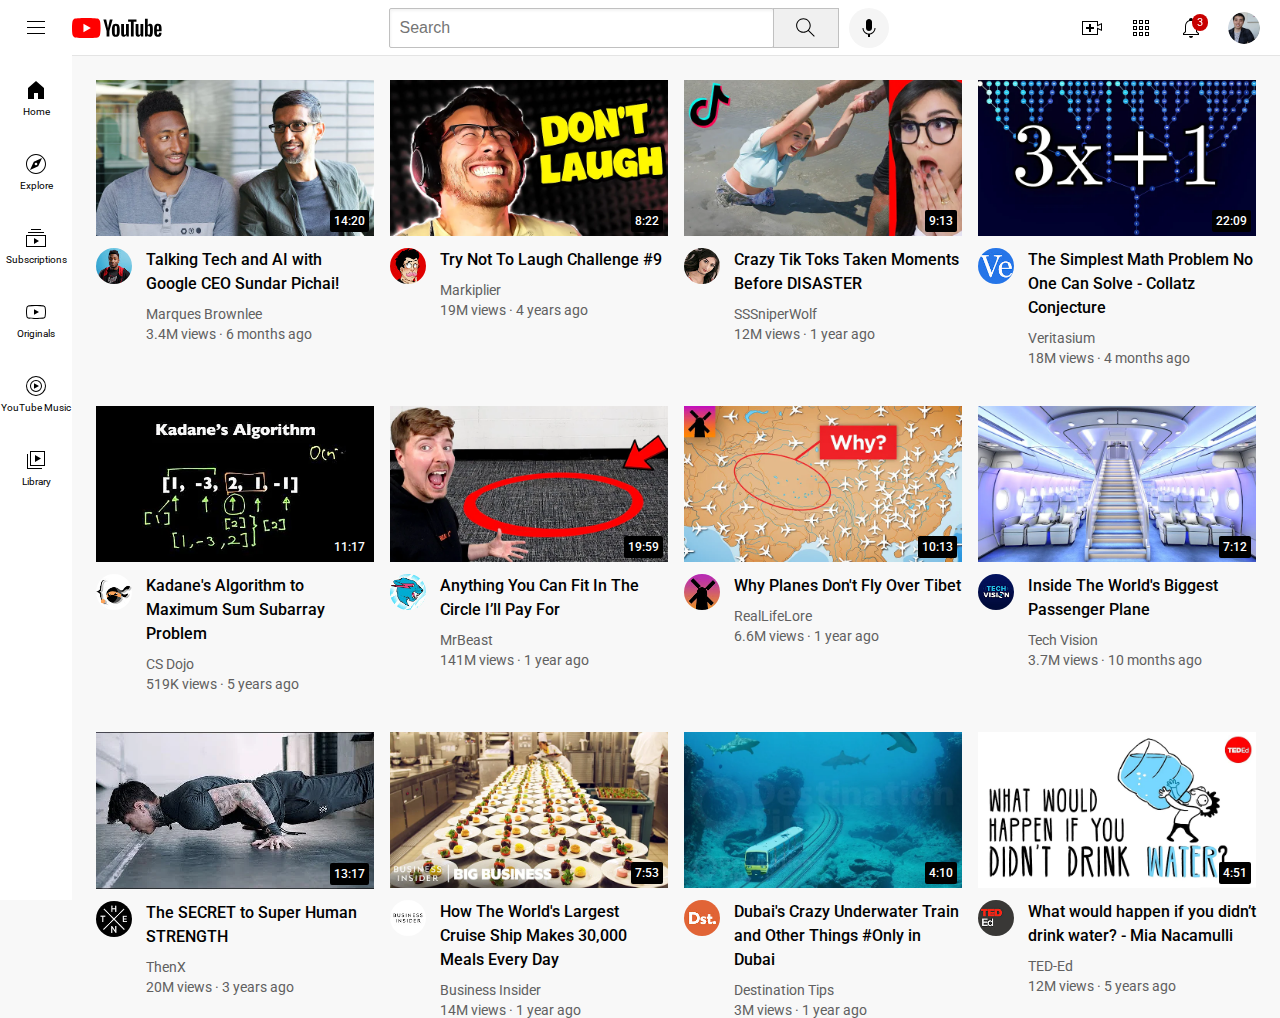
<file: index.html>
<!DOCTYPE html>
<html>
  <head>
    <title>YouTube.com Clone</title>

    <link rel="preconnect" href="https://fonts.googleapis.com">
    <link rel="preconnect" href="https://fonts.gstatic.com" crossorigin>
    <link href="https://fonts.googleapis.com/css2?family=Roboto:wght@400;500;700&display=swap" rel="stylesheet">

    <link rel="stylesheet" href="styles/general.css">
    <link rel="stylesheet" href="styles/header.css">
    <link rel="stylesheet" href="styles/video.css">
    <link rel="stylesheet" href="styles/sidebar.css">
  </head>
  <body>
    <header class="header">
      <div class="left-section">
        <img class="hamburger-menu" src="icons/hamburger-menu.svg">
        <img class="youtube-logo" src="icons/youtube-logo.svg">
      </div>
      <div class="middle-section">
        <input class="search-bar" type="text" placeholder="Search">
        <button class="search-button">
          <img class="search-icon" src="icons/search.svg">
          <div class="tooltip">Search</div>
        </button>
        <!-- Put position absolute inside position relative -->
        <button class="voice-search-button">
          <img class="voice-search-icon" src="icons/voice-search-icon.svg">
          <div class="tooltip">Search with your voice</div>
        </button>
      </div>
      <div class="right-section">
        <div class="upload-icon-container">
          <img class="upload-icon" src="icons/upload.svg">
          <div class="tooltip">Create</div>
        </div>
        <div class="youtube-apps-icon-container">
          <img class="youtube-apps-icon" src="icons/youtube-apps.svg">
          <div class="tooltip">YouTube Apps</div>
        </div>
        <div class="notifications-icon-container">
          <img class="notifications-icon" src="icons/notifications.svg">
          <div class="notifications-count">3</div>
          <div class="tooltip">Notifications</div>
        </div>
        <img class="current-user-picture" src="channel-pictures/my-channel.jpeg">
      </div>
    </header>

    <nav class="sidebar">
      <div class="sidebar-link">
        <img src="icons/home.svg">
        <div>Home</div>
      </div>
      <div class="sidebar-link">
        <img src="icons/explore.svg">
        <div>Explore</div>
      </div>
      <div class="sidebar-link">
        <img src="icons/subscriptions.svg">
        <div>Subscriptions</div>
      </div>
      <div class="sidebar-link">
        <img src="icons/originals.svg">
        <div>Originals</div>
      </div>
      <div class="sidebar-link">
        <img src="icons/youtube-music.svg">
        <div>YouTube Music</div>
      </div>
      <div class="sidebar-link">
        <img src="icons/library.svg">
        <div>Library</div>
      </div>
    </nav>

    <main>
      <section class="video-grid">
        <div class="video-preview">
          <div class="thumbnail-row">
            <img class="thumbnail" src="thumbnails/thumbnail-1.webp">
            <div class="video-time">14:20</div>
          </div>
          <div class="video-info-grid">
            <div class="channel-picture">
              <img class="profile-picture" src="channel-pictures/channel-1.jpeg">
            </div>
            <div class="video-info">
              <p class="video-title">
                Talking Tech and AI with Google CEO Sundar Pichai!
              </p>
              <p class="video-author">
                Marques Brownlee
              </p>
              <p class="video-stats">
                3.4M views &#183; 6 months ago
              </p>
            </div>
          </div>
        </div>

        <div class="video-preview">
          <div class="thumbnail-row">
            <img class="thumbnail" src="thumbnails/thumbnail-2.webp">
            <div class="video-time">8:22</div>
          </div>
          <div class="video-info-grid">
            <div class="channel-picture">
              <img class="profile-picture" src="channel-pictures/channel-2.jpeg">
            </div>
            <div class="video-info">
              <p class="video-title">
                Try Not To Laugh Challenge #9
              </p>
              <p class="video-author">
                Markiplier
              </p>
              <p class="video-stats">
                19M views &#183; 4 years ago
              </p>
            </div>
          </div>
        </div>

        <div class="video-preview">
          <div class="thumbnail-row">
            <img class="thumbnail" src="thumbnails/thumbnail-3.webp">
            <div class="video-time">9:13</div>
          </div>
          <div class="video-info-grid">
            <div class="channel-picture">
              <img class="profile-picture" src="channel-pictures/channel-3.jpeg">
            </div>
            <div class="video-info">
              <p class="video-title">
                Crazy Tik Toks Taken Moments Before DISASTER
              </p>
              <p class="video-author">
                SSSniperWolf
              </p>
              <p class="video-stats">
                12M views &#183; 1 year ago
              </p>
            </div>
          </div>
        </div>

        <div class="video-preview">
          <div class="thumbnail-row">
            <img class="thumbnail" src="thumbnails/thumbnail-4.webp">
            <div class="video-time">22:09</div>
          </div>
          <div class="video-info-grid">
            <div class="channel-picture">
              <img class="profile-picture" src="channel-pictures/channel-4.jpeg">
            </div>
            <div class="video-info">
              <p class="video-title">
                The Simplest Math Problem No One Can Solve - Collatz Conjecture
              </p>
              <p class="video-author">
                Veritasium
              </p>
              <p class="video-stats">
                18M views &#183; 4 months ago
              </p>
            </div>
          </div>
        </div>

        <div class="video-preview">
          <div class="thumbnail-row">
            <img class="thumbnail" src="thumbnails/thumbnail-5.webp">
            <div class="video-time">11:17</div>
          </div>
          <div class="video-info-grid">
            <div class="channel-picture">
              <img class="profile-picture" src="channel-pictures/channel-5.jpeg">
            </div>
            <div class="video-info">
              <p class="video-title">
                Kadane's Algorithm to Maximum Sum Subarray Problem
              </p>
              <p class="video-author">
                CS Dojo
              </p>
              <p class="video-stats">
                519K views &#183; 5 years ago
              </p>
            </div>
          </div>
        </div>

        <div class="video-preview">
          <div class="thumbnail-row">
            <img class="thumbnail" src="thumbnails/thumbnail-6.webp">
            <div class="video-time">19:59</div>
          </div>
          <div class="video-info-grid">
            <div class="channel-picture">
              <img class="profile-picture" src="channel-pictures/channel-6.jpeg">
            </div>
            <div class="video-info">
              <p class="video-title">
                Anything You Can Fit In The Circle I’ll Pay For
              </p>
              <p class="video-author">
                MrBeast
              </p>
              <p class="video-stats">
                141M views &#183; 1 year ago
              </p>
            </div>
          </div>
        </div>

        <div class="video-preview">
          <div class="thumbnail-row">
            <img class="thumbnail" src="thumbnails/thumbnail-7.webp">
            <div class="video-time">10:13</div>
          </div>
          <div class="video-info-grid">
            <div class="channel-picture">
              <img class="profile-picture" src="channel-pictures/channel-7.jpeg">
            </div>
            <div class="video-info">
              <p class="video-title">
                Why Planes Don't Fly Over Tibet
              </p>
              <p class="video-author">
                RealLifeLore
              </p>
              <p class="video-stats">
                6.6M views &#183; 1 year ago
              </p>
            </div>
          </div>
        </div>

        <div class="video-preview">
          <div class="thumbnail-row">
            <img class="thumbnail" src="thumbnails/thumbnail-8.webp">
            <div class="video-time">7:12</div>
          </div>
          <div class="video-info-grid">
            <div class="channel-picture">
              <img class="profile-picture" src="channel-pictures/channel-8.jpeg">
            </div>
            <div class="video-info">
              <p class="video-title">
                Inside The World's Biggest Passenger Plane
              </p>
              <p class="video-author">
                Tech Vision
              </p>
              <p class="video-stats">
                3.7M views &#183; 10 months ago
              </p>
            </div>
          </div>
        </div>

        <div class="video-preview">
          <div class="thumbnail-row">
            <img class="thumbnail" src="thumbnails/thumbnail-9.webp">
            <div class="video-time">13:17</div>
          </div>
          <div class="video-info-grid">
            <div class="channel-picture">
              <img class="profile-picture" src="channel-pictures/channel-9.jpeg">
            </div>
            <div class="video-info">
              <p class="video-title">
                The SECRET to Super Human STRENGTH
              </p>
              <p class="video-author">
                ThenX
              </p>
              <p class="video-stats">
                20M views &#183; 3 years ago
              </p>
            </div>
          </div>
        </div>

        <div class="video-preview">
          <div class="thumbnail-row">
            <img class="thumbnail" src="thumbnails/thumbnail-10.webp">
            <div class="video-time">7:53</div>
          </div>
          <div class="video-info-grid">
            <div class="channel-picture">
              <img class="profile-picture" src="channel-pictures/channel-10.jpeg">
            </div>
            <div class="video-info">
              <p class="video-title">
                How The World's Largest Cruise Ship Makes 30,000 Meals Every Day
              </p>
              <p class="video-author">
                Business Insider
              </p>
              <p class="video-stats">
                14M views &#183; 1 year ago
              </p>
            </div>
          </div>
        </div>

        <div class="video-preview">
          <div class="thumbnail-row">
            <img class="thumbnail" src="thumbnails/thumbnail-11.webp">
            <div class="video-time">4:10</div>
          </div>
          <div class="video-info-grid">
            <div class="channel-picture">
              <img class="profile-picture" src="channel-pictures/channel-11.jpeg">
            </div>
            <div class="video-info">
              <p class="video-title">
                Dubai's Crazy Underwater Train and Other Things #Only in Dubai
              </p>
              <p class="video-author">
                Destination Tips
              </p>
              <p class="video-stats">
                3M views &#183; 1 year ago
              </p>
            </div>
          </div>
        </div>

        <div class="video-preview">
          <div class="thumbnail-row">
            <img class="thumbnail" src="thumbnails/thumbnail-12.webp">
            <div class="video-time">4:51</div>
          </div>
          <div class="video-info-grid">
            <div class="channel-picture">
              <img class="profile-picture" src="channel-pictures/channel-12.jpeg">
            </div>
            <div class="video-info">
              <p class="video-title">
                What would happen if you didn’t drink water? - Mia Nacamulli
              </p>
              <p class="video-author">
                TED-Ed
              </p>
              <p class="video-stats">
                12M views &#183; 5 years ago
              </p>
            </div>
          </div>
        </div>
      </section>
    </main>
  </body>
</html>
</file>
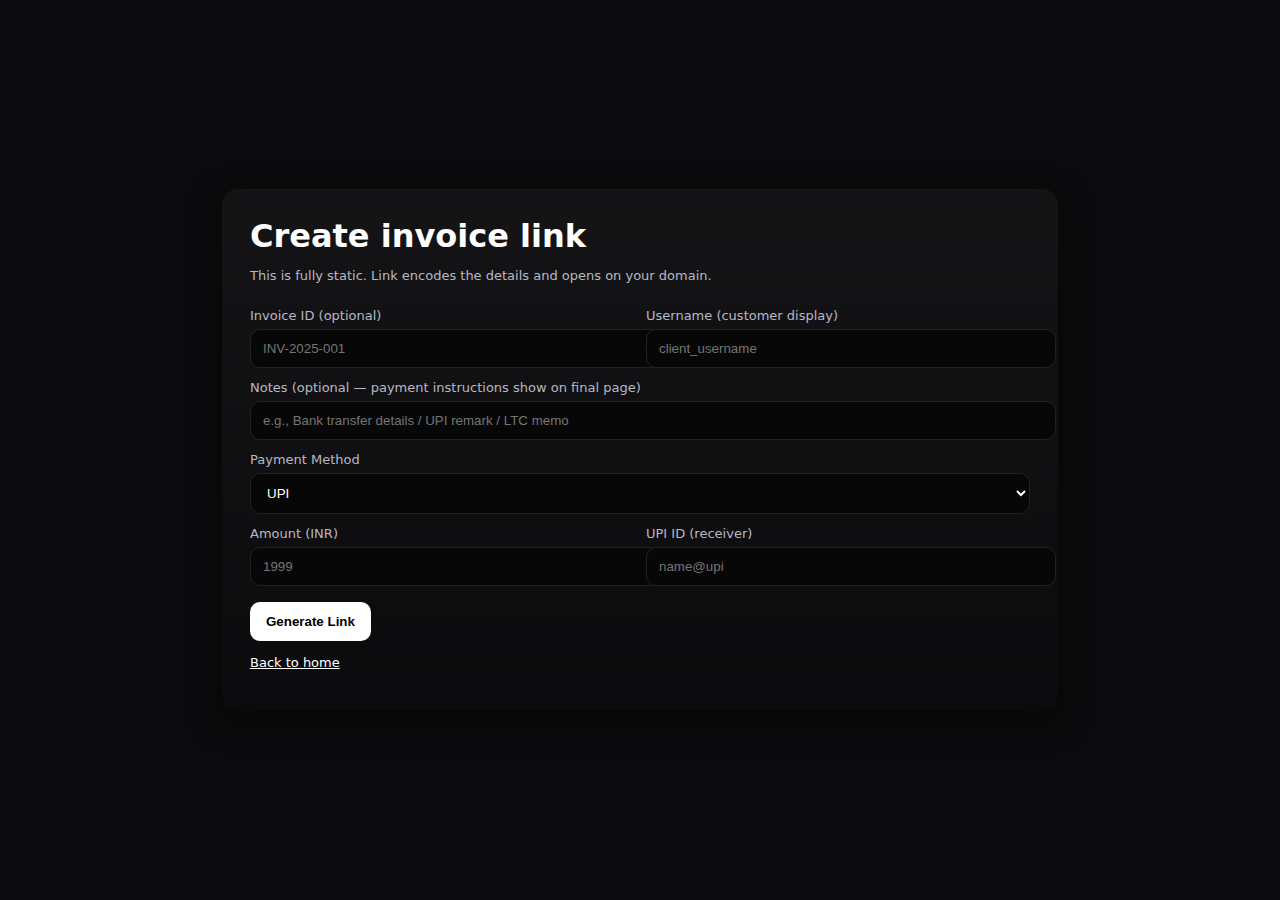
<file: create.html>
<!doctype html>
<html lang="en">
<head>
<meta charset="utf-8"/><meta name="viewport" content="width=device-width,initial-scale=1"/>
<title>Create Invoice</title>
<style>
  :root{--bg:#0b0b0d;--muted:#b8b8c4}
  body{margin:0;min-height:100vh;display:grid;place-items:center;background:var(--bg);color:#fff;font-family:system-ui,Segoe UI,Arial}
  .wrap{width:min(780px,94vw);padding:28px;border-radius:16px;background:linear-gradient(180deg,rgba(255,255,255,.04),transparent);box-shadow:0 10px 30px rgba(0,0,0,.5)}
  h1{margin:0 0 10px}
  label{display:block;margin-top:12px;color:var(--muted);font-size:13px}
  input,select,textarea{width:100%;margin-top:6px;padding:11px 12px;border-radius:10px;border:1px solid #222;background:#070708;color:#fff}
  .row{display:flex;gap:12px}
  .row>*{flex:1}
  button{margin-top:16px;padding:12px 16px;border:0;border-radius:10px;background:#fff;color:#000;font-weight:700;cursor:pointer}
  .muted{color:var(--muted);font-size:13px}
  .out{margin-top:14px;word-break:break-all}
  .hidden{display:none}
</style>
</head>
<body>
  <div class="wrap">
    <h1>Create invoice link</h1>
    <p class="muted">This is fully static. Link encodes the details and opens on your domain.</p>

    <div class="row">
      <div>
        <label>Invoice ID (optional)</label>
        <input id="id" placeholder="INV-2025-001"/>
      </div>
      <div>
        <label>Username (customer display)</label>
        <input id="user" placeholder="client_username" />
      </div>
    </div>

    <label>Notes (optional — payment instructions show on final page)</label>
    <input id="notes" placeholder="e.g., Bank transfer details / UPI remark / LTC memo"/>

    <label>Payment Method</label>
    <select id="method">
      <option value="upi">UPI</option>
      <option value="ltc">LTC (Litecoin)</option>
    </select>

    <div id="upiBox">
      <div class="row">
        <div>
          <label>Amount (INR)</label>
          <input id="amt_inr" type="number" min="1" step="1" placeholder="1999"/>
        </div>
        <div>
          <label>UPI ID (receiver)</label>
          <input id="upi" placeholder="name@upi"/>
        </div>
      </div>
    </div>

    <div id="ltcBox" class="hidden">
      <div class="row">
        <div>
          <label>Amount (USD) — display only</label>
          <input id="amt_usd" type="number" min="0.01" step="0.01" placeholder="49.99"/>
        </div>
        <div>
          <label>Amount (LTC) — for QR</label>
          <input id="amt_ltc" type="number" min="0.00000001" step="0.00000001" placeholder="0.12345678"/>
        </div>
      </div>
      <label>LTC Address (receiver)</label>
      <input id="ltc" placeholder="ltc1q... or L..."/>
    </div>

    <button id="gen">Generate Link</button>
    <div id="out" class="out"></div>
    <p class="muted"><a href="index.html" style="color:#fff;text-decoration:underline">Back to home</a></p>
  </div>

<script>
/* === LZ-String (compressToEncodedURIComponent / decompressFromEncodedURIComponent) ===
   Source: https://github.com/pieroxy/lz-string (MIT)
   Minified for brevity. */
!function(r){function t(r,t){if(!o[r]){o[r]={};for(var n=0;n<r.length;n++)o[r][r.charAt(n)]=n}return o[r][t]}function n(r,t){return e(r,t)}function e(r,t){if(null==r)return"";var n,e,i,o,u,a,s,c,f,l={},h={},p="";for(i=0;i<r.length;i+=1)if(p=r.charAt(i),Object.prototype.hasOwnProperty.call(l,p)||(l[p]=c++,h[p]=c-1),n=o+p,Object.prototype.hasOwnProperty.call(l,n))o=n;else{if(e+=a(String.fromCharCode(h[o])),l[c]=n,h[c]=c,c+=1,o=String(p),--t==0){t=2;for(var v=0;v<c;v+=1)l[String.fromCharCode(v)]=v,h[v]=v} }return""}function i(r,t){if(null==r)return"";var n,e,i,o,u,a,s,c,f="",l=0,h=2,p=3,v=2,d="",g=[],m=0,w=0;for(n=0;n<r.length;n+=1)w|=r[n]<<l,l+=8,8==l&&(g.push(w),w=0,l=0);for(n=0;n<g.length;n+=1){switch(e=g[n],o=e>>0&255,u=e>>8&255,a=e>>16&255,s=(e>>24&255)<<24|a<<16|u<<8|o,m=0;m<3;m+=1){switch(h){case 0:case 1:case 2:} } }return f}var o={},u=String.fromCharCode(0),a="ABCDEFGHIJKLMNOPQRSTUVWXYZabcdefghijklmnopqrstuvwxyz0123456789+-$",s={};s.compressToEncodedURIComponent=function(r){if(null==r)return"";var n,e,o,u,a,s,c,f=[],l=2,h=3,p=2,v=[],d=0,g=0,m=0;for(o=0;o<r.length;o+=1)if(n=r.charAt(o),Object.prototype.hasOwnProperty.call(s,n)||(s[n]=m++,c++),e=u+n,Object.prototype.hasOwnProperty.call(s,e))u=e;else{if(void 0!==s[u]){var w=s[u];for(n=0;n<p;n++)d<<=1,g==l-1?(g=0,f.push(d),d=0):g++,d|=w>>n&1}else for(w=u.charCodeAt(0),n=0;n<8;n++)d<<=1,g==l-1?(g=0,f.push(d),d=0):g++,d|=w>>n&1;s[e]=m++,u=String(n),0==--h&&(h=Math.pow(2,p),p++); }if(""!==u){if(void 0!==s[u])for(w=s[u],n=0;n<p;n++)d<<=1,g==l-1?(g=0,f.push(d),d=0):g++,d|=w>>n&1;else for(w=u.charCodeAt(0),n=0;n<8;n++)d<<=1,g==l-1?(g=0,f.push(d),d=0):g++,d|=w>>n&1}for(n=0;n<p;n++)d<<=1,g==l-1?(g=0,f.push(d),d=0):g++;for(n=0;n<g;n++)f.push(d<<n);var y="";for(n=0;n<f.length;n++)y+=a.charAt(f[n]);return y};s.decompressFromEncodedURIComponent=function(r){if(null==r)return"";for(var n="",e=0,i=0;i<r.length;i++){var o=a.indexOf(r.charAt(i));if(o<0)continue;e=e<<6|o,56==(i&7)&&(n+=String.fromCharCode(e&255),n+=String.fromCharCode(e>>8&255),n+=String.fromCharCode(e>>16&255),n+=String.fromCharCode(e>>24&255),e=0)}try{return decodeURIComponent(escape(n))}catch(u){return n}};window._LZ=s;}();

const $ = (id)=>document.getElementById(id);
const methodSel = $('method'), upiBox = $('upiBox'), ltcBox = $('ltcBox');

methodSel.addEventListener('change', ()=>{
  const m = methodSel.value;
  upiBox.classList.toggle('hidden', m!=='upi');
  ltcBox.classList.toggle('hidden', m!=='ltc');
});

function makePayload(){
  const m = methodSel.value;
  const base = {
    i: $('id').value.trim() || null,         // invoice id
    u: $('user').value.trim() || null,       // username
    n: $('notes').value.trim() || null,      // notes/instructions
    m,                                        // method: upi | ltc
    v: 1,                                     // schema version
    t: Date.now()
  };
  if (m==='upi') {
    base.ai = Number($('amt_inr').value || 0);  // amount INR
    base.p  = $('upi').value.trim();            // upi id
    if (!base.ai || !base.p) throw new Error('Enter INR amount and UPI ID.');
  } else {
    base.au = Number($('amt_usd').value || 0);  // amount USD (display)
    base.al = Number($('amt_ltc').value || 0);  // amount LTC (QR)
    base.l  = $('ltc').value.trim();            // LTC address
    if (!base.au || !base.al || !base.l) throw new Error('Enter USD amount, LTC amount, and LTC address.');
  }
  return base;
}

$('gen').addEventListener('click', ()=>{
  try{
    const payload = makePayload();
    const json = JSON.stringify(payload);
    const token = window._LZ.compressToEncodedURIComponent(json);
    const url = location.origin + location.pathname.replace(/create\.html$/,'') + 'pay.html#t=' + token;
    $('out').innerHTML = `
      <div><strong>Link:</strong> <a href="${url}" target="_blank" style="color:#fff;text-decoration:underline">${url}</a></div>
      <div style="margin-top:8px"><button id="copy">Copy link</button></div>`;
    $('copy').onclick = ()=>navigator.clipboard.writeText(url).then(()=>alert('Copied!')).catch(()=>alert('Copy failed'));
  }catch(e){
    alert(e.message || 'Please fill all required fields.');
  }
});
</script>
</body>
</html>
</file>
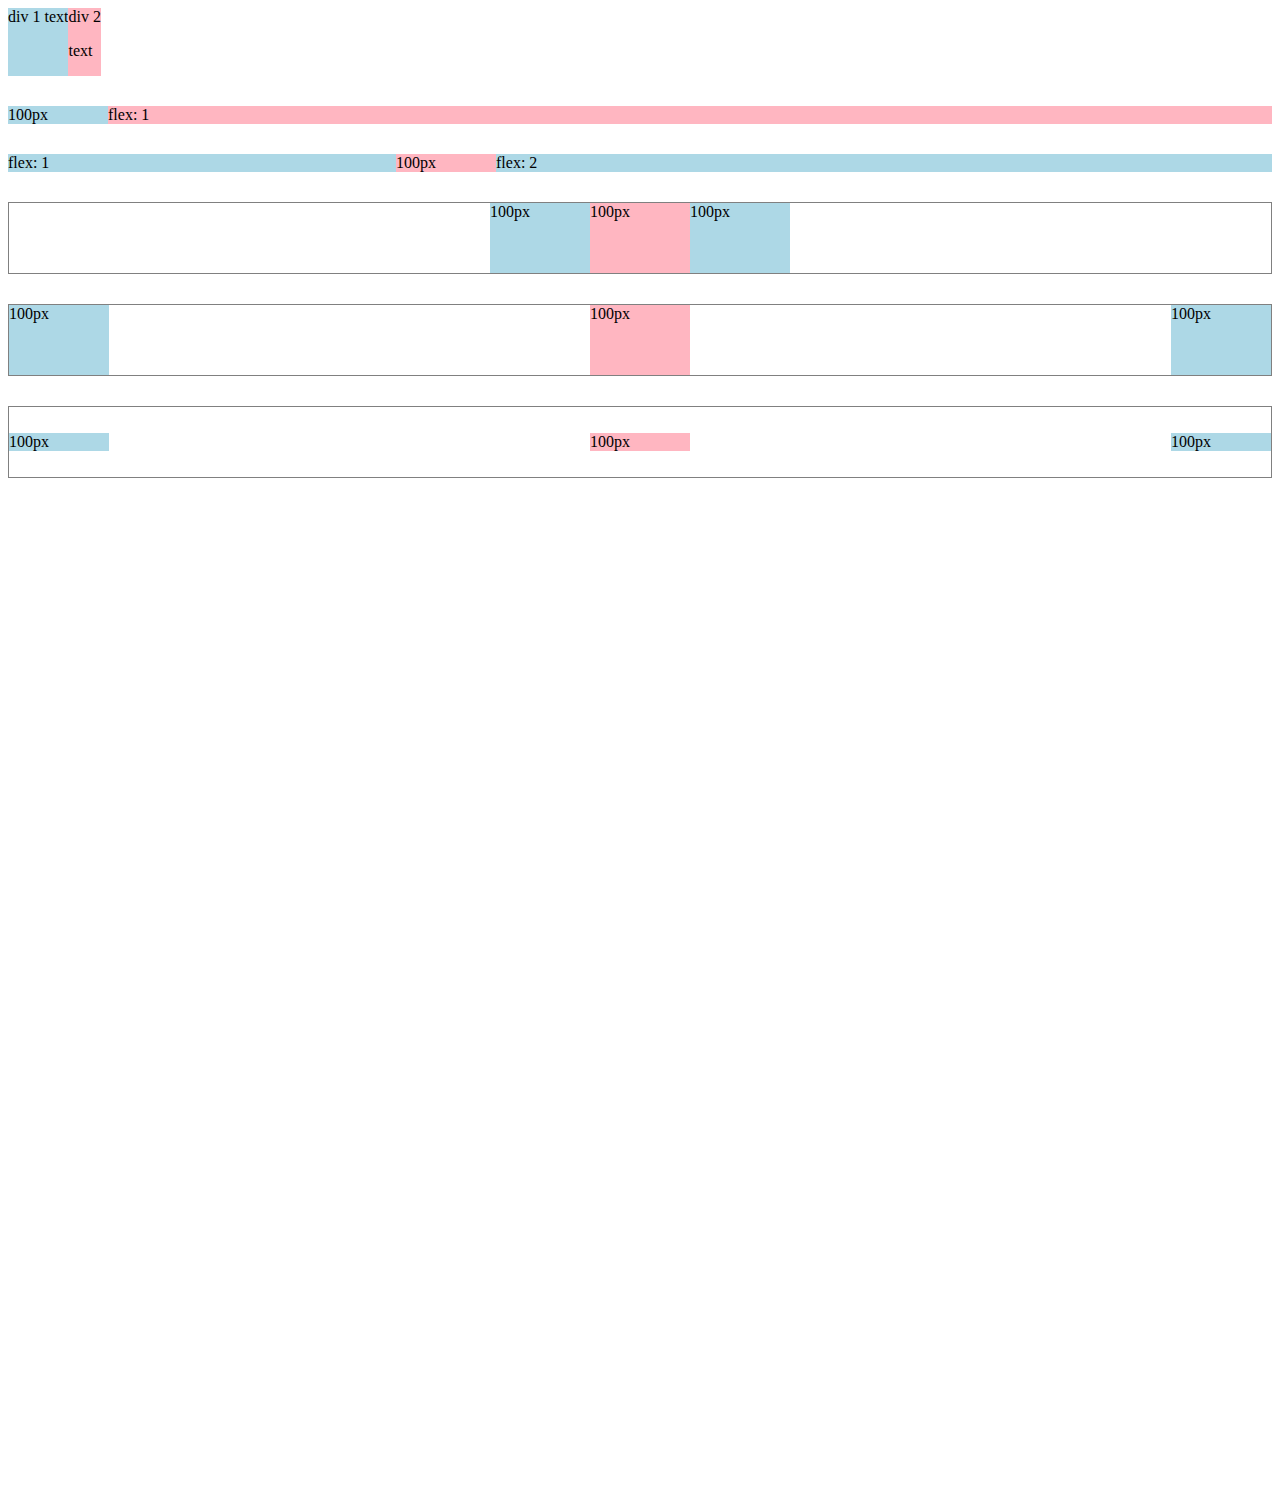
<file: flexbox.html>
<!DOCTYPE html>
<html>
  <head>
    <title>Flexbox Practice</title>
  </head>
  <body style="padding-bottom: 1000px;">
    <div style="
      display: flex;
      flex-direction: row;
    ">
      <div style="background-color: lightblue;">div 1 text</div>
      <div style="background-color: lightpink;">div 2 <p>text</p></div>
    </div>

    <div style="
      margin-top: 30px;
      display: flex;
      flex-direction: row;
    ">
      <div style="
        background-color: lightblue;
        width: 100px;
      ">100px</div>
      <div style="
        background-color: lightpink;
        flex: 1;
      ">flex: 1</div>
    </div>

    <div style="
      margin-top: 30px;
      display: flex;
      flex-direction: row;
    ">
      <div style="
        background-color: lightblue;
        flex: 1;
      ">flex: 1</div>
      <div style="
        background-color: lightpink;
        width: 100px;
      ">100px</div>
      <div style="
        background-color: lightblue;
        flex: 2;
      ">flex: 2</div>
    </div>

    <div style="
      margin-top: 30px;
      height: 70px;
      border-width: 1px;
      border-style: solid;
      border-color: gray;

      display: flex;
      flex-direction: row;
      justify-content: center;
    ">
      <div style="
        background-color: lightblue;
        width: 100px;
      ">100px</div>
      <div style="
        background-color: lightpink;
        width: 100px;
      ">100px</div>
      <div style="
        background-color: lightblue;
        width: 100px;
      ">100px</div>
    </div>

    <div style="
      margin-top: 30px;
      height: 70px;
      border-width: 1px;
      border-style: solid;
      border-color: gray;

      display: flex;
      flex-direction: row;
      justify-content: space-between;
    ">
      <div style="
        background-color: lightblue;
        width: 100px;
      ">100px</div>
      <div style="
        background-color: lightpink;
        width: 100px;
      ">100px</div>
      <div style="
        background-color: lightblue;
        width: 100px;
      ">100px</div>
    </div>

    <div style="
      margin-top: 30px;
      height: 70px;
      border-width: 1px;
      border-style: solid;
      border-color: gray;

      display: flex;
      flex-direction: row;
      justify-content: space-between;
      align-items: center;
    ">
      <div style="
        background-color: lightblue;
        width: 100px;
      ">100px</div>
      <div style="
        background-color: lightpink;
        width: 100px;
      ">100px</div>
      <div style="
        background-color: lightblue;
        width: 100px;
      ">100px</div>
    </div>
  </body>
</html>
</file>
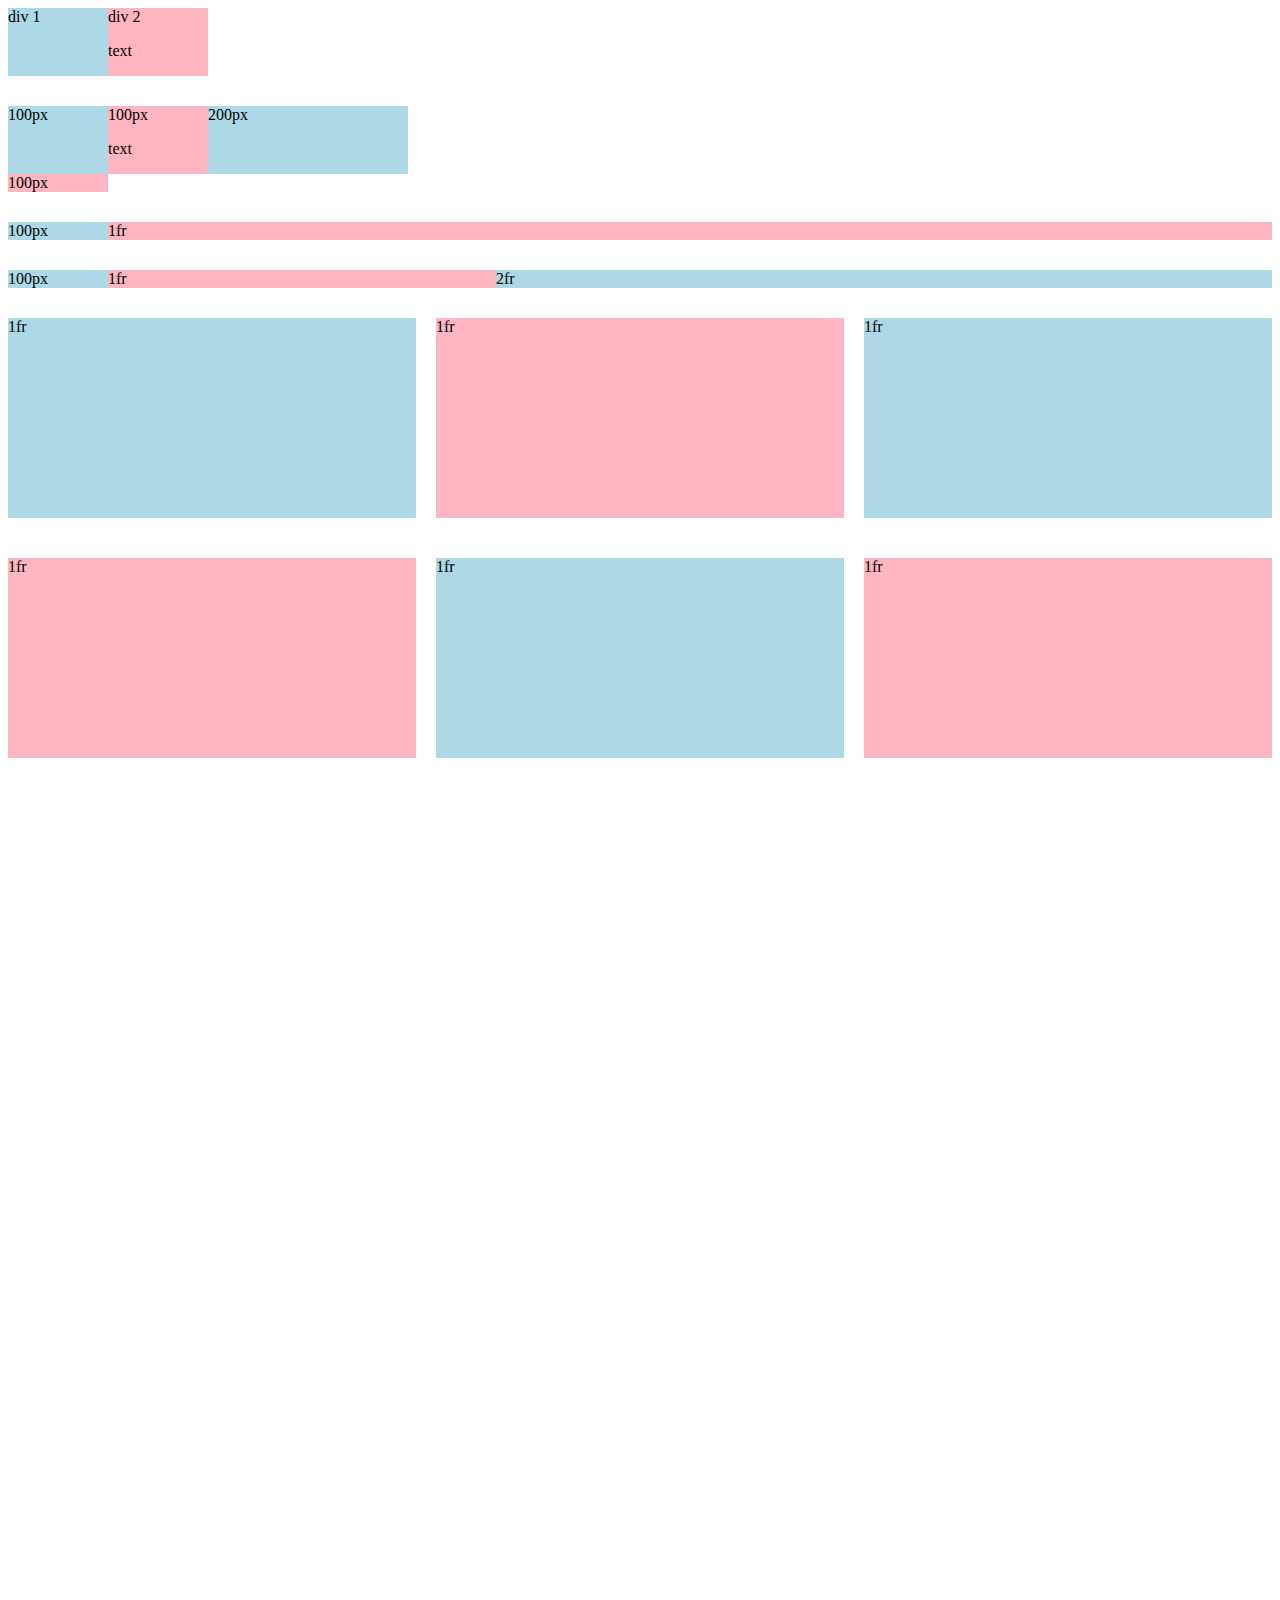
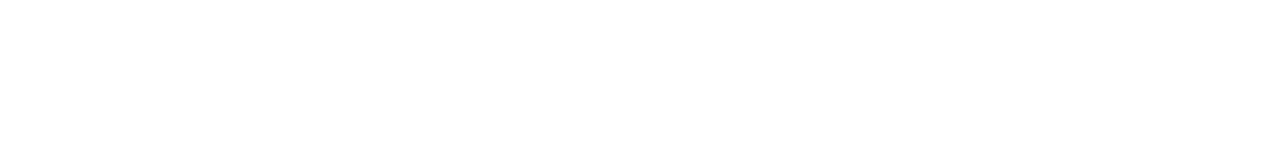
<file: grid.html>
<!DOCTYPE html>
<html>
  <head>
    <title>Grid Practice</title>
  </head>
  <body style="padding-bottom: 1000px;">
    <div style="
      display: grid;
      grid-template-columns: 100px 100px;
    ">
      <div style="background-color: lightblue;">div 1</div>
      <div style="background-color: lightpink;">div 2<p>text</p></div>
    </div>

    <div style="
      margin-top: 30px;
      display: grid;
      grid-template-columns: 100px 100px 200px;
    ">
      <div style="background-color: lightblue;">100px</div>
      <div style="background-color: lightpink;">100px<p>text</p></div>
      <div style="background-color: lightblue;">200px</div>
      <div style="background-color: lightpink;">100px</div>
    </div>

    <div style="
      margin-top: 30px;
      display: grid;
      grid-template-columns: 100px 1fr;
    ">
      <div style="background-color: lightblue;">100px</div>
      <div style="background-color: lightpink;">1fr</div>
    </div>

    <div style="
      margin-top: 30px;
      display: grid;
      grid-template-columns: 100px 1fr 2fr;
    ">
      <div style="background-color: lightblue;">100px</div>
      <div style="background-color: lightpink;">1fr</div>
      <div style="background-color: lightblue;">2fr</div>
    </div>

    <div style="
      margin-top: 30px;
      display: grid;
      grid-template-columns: 1fr 1fr 1fr;
      column-gap: 20px;
      row-gap: 40px;
    ">
      <div style="background-color: lightblue; height: 200px;">1fr</div>
      <div style="background-color: lightpink; height: 200px;">1fr</div>
      <div style="background-color: lightblue; height: 200px;">1fr</div>
      <div style="background-color: lightpink; height: 200px;">1fr</div>
      <div style="background-color: lightblue; height: 200px;">1fr</div>
      <div style="background-color: lightpink; height: 200px;">1fr</div>
    </div>
  </body>
</html>
</file>
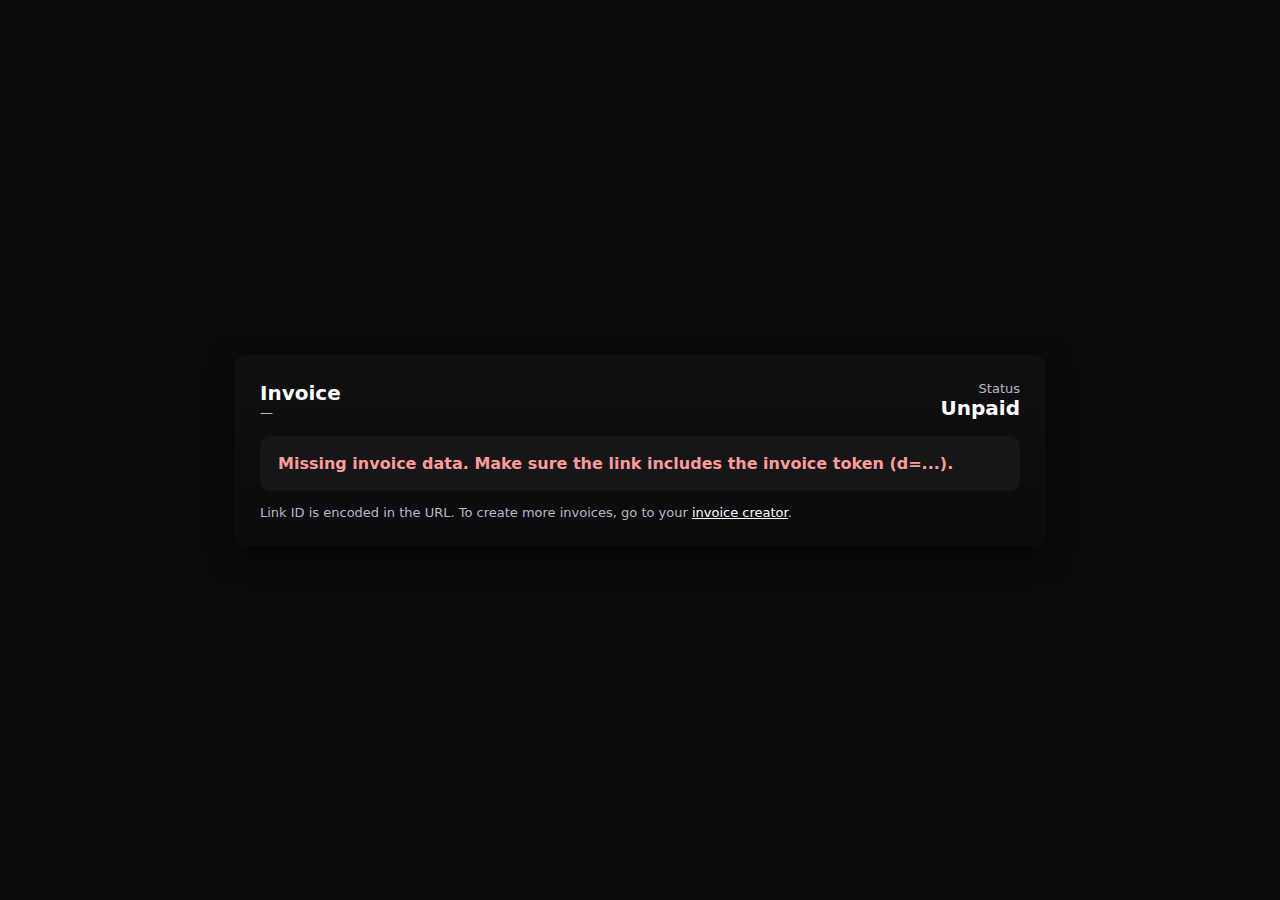
<file: invoice.html>
<!doctype html>
<html lang="en">
<head>
<meta charset="utf-8" />
<meta name="viewport" content="width=device-width,initial-scale=1" />
<title>Invoice</title>
<style>
  :root{--bg:#0b0b0d;--card:rgba(255,255,255,.04);--muted:#b8b8c4}
  body{margin:0;min-height:100vh;display:grid;place-items:center;background:var(--bg);color:#fff;font-family:system-ui,Segoe UI,Arial}
  .wrap{width:min(760px,96vw);padding:26px;border-radius:12px;background:linear-gradient(180deg,rgba(255,255,255,.02),transparent);box-shadow:0 10px 30px rgba(0,0,0,.6)}
  header{display:flex;justify-content:space-between;align-items:center;gap:12px}
  h1{margin:0;font-size:20px}
  .muted{color:var(--muted);font-size:13px}
  .box{margin-top:16px;padding:18px;border-radius:10px;background:var(--card)}
  .row{display:flex;justify-content:space-between;margin:8px 0}
  .big{font-size:20px;font-weight:700}
  button{margin-top:14px;padding:12px 14px;border-radius:10px;border:0;background:#fff;color:#000;font-weight:700;cursor:pointer}
  .notes{margin-top:12px;color:var(--muted);white-space:pre-wrap}
  .warn{color:#ffbaba;background:#330000;padding:8px;border-radius:8px;margin-top:12px}
  a.link{color:#fff;text-decoration:underline}
</style>
</head>
<body>
  <div class="wrap">
    <header>
      <div>
        <h1 id="title">Invoice</h1>
        <div class="muted" id="invId">—</div>
      </div>
      <div style="text-align:right">
        <div class="muted">Status</div>
        <div id="status" class="big">Unpaid</div>
      </div>
    </header>

    <div class="box" id="main">
      <div class="row"><div class="muted">Bill to</div><div id="billTo" class="big">—</div></div>
      <div class="row"><div class="muted">Description</div><div id="desc">—</div></div>
      <div class="row"><div class="muted">Amount</div><div id="amount" class="big">—</div></div>
      <div id="emailRow" style="margin-top:8px"></div>

      <div class="notes" id="notes"></div>

      <button id="manualPay">I paid / show payment instructions</button>

      <div class="warn" id="warn" style="display:none">
        This invoice is only a static display page. It does not process payments. Complete payment using the instructions above, or contact the seller for official receipt.
      </div>
    </div>

    <div style="margin-top:14px" class="muted">Link ID is encoded in the URL. To create more invoices, go to your <a class="link" href="index.html">invoice creator</a>.</div>
  </div>

<script>
function b64urlDecode(s){
  s = s.replace(/-/g,'+').replace(/_/g,'/');
  // pad
  while (s.length % 4) s += '=';
  try {
    return decodeURIComponent(escape(atob(s)));
  } catch (e) {
    return null;
  }
}

function showError(msg){
  const m = document.getElementById('main');
  m.innerHTML = '<div style="color:#ff9b9b;font-weight:700">'+msg+'</div>';
}

const params = new URLSearchParams(location.search);
const token = params.get('d');
if(!token){
  showError('Missing invoice data. Make sure the link includes the invoice token (d=...).');
  throw new Error('no token');
}

const json = b64urlDecode(token);
if(!json){
  showError('Invalid token (could not decode).');
  throw new Error('invalid token');
}

let payload;
try { payload = JSON.parse(json); } catch(e){ showError('Invalid token (bad JSON).'); throw e; }

document.getElementById('invId').textContent = payload.id || '—';
document.getElementById('title').textContent = 'Invoice ' + (payload.id || '');
document.getElementById('billTo').textContent = payload.name || 'Customer';
document.getElementById('desc').textContent = payload.desc || '—';
document.getElementById('amount').textContent = (payload.amount || 0).toFixed(2) + ' ' + (payload.currency || 'INR');

if(payload.email){
  document.getElementById('emailRow').innerHTML = '<div class="muted">Email</div><div>'+payload.email+'</div>';
}

if(payload.notes){
  document.getElementById('notes').textContent = 'Notes: ' + payload.notes;
}

document.getElementById('manualPay').addEventListener('click', ()=>{
  // When user clicks, reveal instructions (for example show notes or bank details).
  document.getElementById('warn').style.display='block';
  alert('This is a static page. Complete payment using the instructions provided in Notes, or contact the seller directly.');
});
</script>
</body>
</html>
</file>
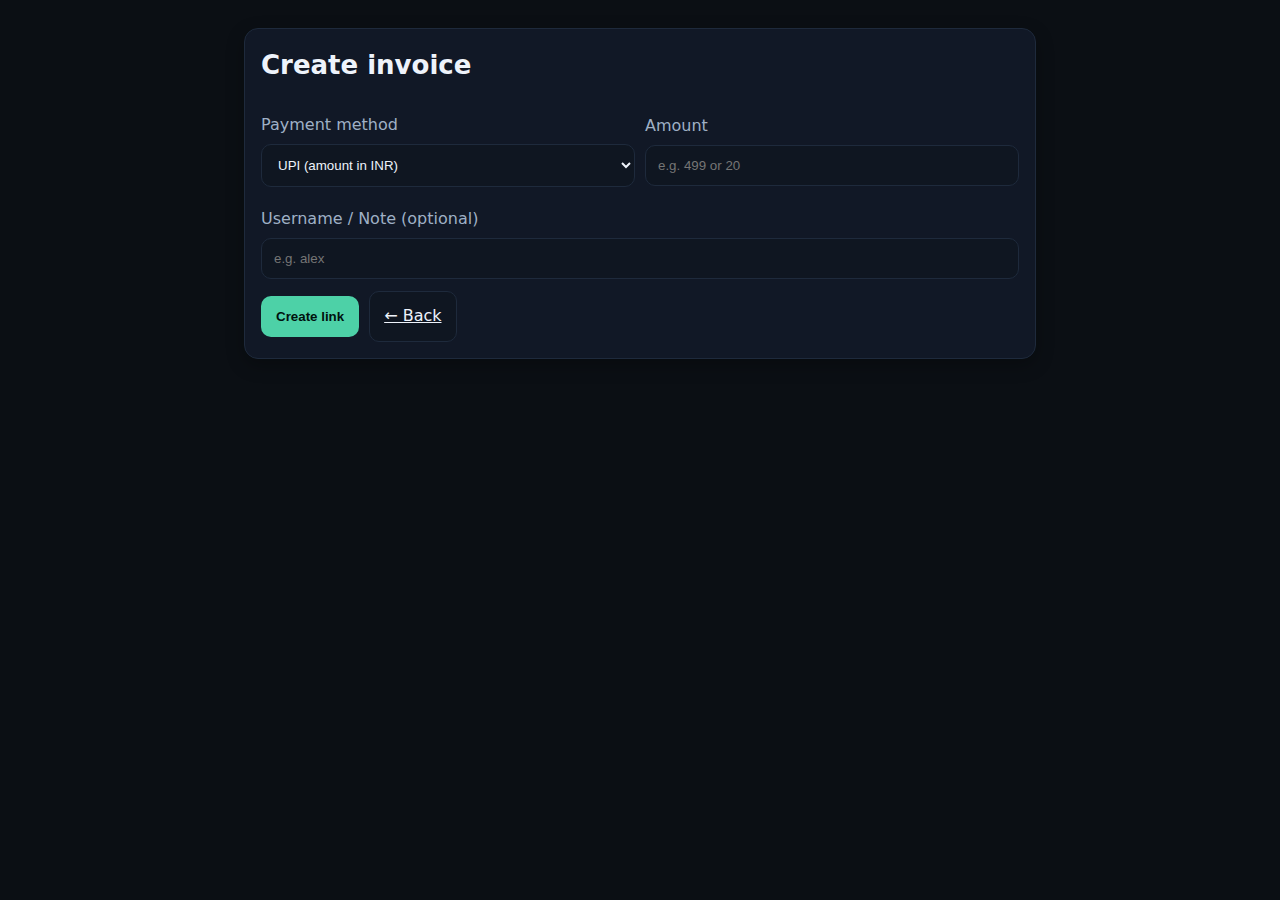
<file: new.html>
<!doctype html>
<html lang="en">
<head>
<meta charset="utf-8" />
<meta name="viewport" content="width=device-width,initial-scale=1" />
<title>Create Invoice</title>
<style>
  :root{--bg:#0b0f14;--card:#111826;--ink:#eef3fb;--muted:#9fb0c5;--line:#1e2a3c;--accent:#4dd1a7}
  *{box-sizing:border-box} body{margin:0;background:var(--bg);color:var(--ink);font:16px/1.55 Inter,system-ui,Segoe UI,Roboto}
  .wrap{max-width:820px;margin:28px auto;padding:0 14px}
  .card{background:var(--card);border:1px solid var(--line);border-radius:14px;padding:16px;box-shadow:0 6px 18px rgba(0,0,0,.28)}
  .stack{display:grid;gap:12px} .row{display:flex;gap:10px;align-items:center;flex-wrap:wrap}
  h1{margin:0 0 8px;font-size:26px} label{color:var(--muted);display:block;margin:8px 0 6px}
  input,select{width:100%;padding:12px;border-radius:10px;border:1px solid var(--line);background:#0f1621;color:var(--ink)}
  .btn{cursor:pointer;border:1px solid var(--line);background:#0f1621;color:var(--ink);padding:12px 14px;border-radius:10px}
  .btn.primary{background:var(--accent);color:#00120e;border-color:transparent;font-weight:600}
  code.badge{display:inline-block;padding:10px 12px;border:1px solid var(--line);background:#0a111b;border-radius:10px;font-family:ui-monospace,Menlo,monospace;word-break:break-all}
  a.link{color:var(--accent);text-decoration:none} a.link:hover{text-decoration:underline}
</style>
</head>
<body>
<main class="wrap stack">
  <section class="card stack">
    <h1>Create invoice</h1>

    <div class="row" style="width:100%">
      <div style="flex:1 1 160px">
        <label for="method">Payment method</label>
        <select id="method">
          <option value="u" selected>UPI (amount in INR)</option>
          <option value="l">Litecoin (amount in USD → LTC on payment page)</option>
        </select>
      </div>
      <div style="flex:1 1 160px">
        <label for="amount">Amount</label>
        <input id="amount" type="number" inputmode="decimal" step="0.01" min="0" placeholder="e.g. 499 or 20">
      </div>
    </div>

    <div>
      <label for="name">Username / Note (optional)</label>
      <input id="name" type="text" maxlength="40" placeholder="e.g. alex">
    </div>

    <div class="row">
      <button id="make" class="btn primary">Create link</button>
      <a class="btn" href="./index.html">← Back</a>
    </div>

    <div id="out" class="stack" style="display:none">
      <div><span style="color:var(--muted)">Share this link:</span></div>
      <div class="row">
        <code class="badge" id="linkBox"></code>
        <button class="btn" id="copy">Copy</button>
        <a id="open" class="btn" target="_blank" rel="noopener">Open</a>
      </div>
      <div style="color:var(--muted);font-size:13px">Format: <code>pay.html#u|499|alex</code> or <code>pay.html#l|20|alex</code></div>
    </div>
  </section>
</main>

<script>
  const $=id=>document.getElementById(id);
  function buildToken(m,a,n){ // compact "m|a|n" (n optional)
    const mm=(m||"").trim().charAt(0).toLowerCase(); // 'u' or 'l'
    const aa=(a||"").toString().trim();
    const nn=(n||"").trim();
    if(!mm||!aa) return null;
    // restrict | in username to keep token short
    const safeN = nn.replaceAll("|","-");
    return safeN ? `${mm}|${aa}|${safeN}` : `${mm}|${aa}`;
  }
  $("make").addEventListener("click",()=>{
    const m=$("method").value; const a=$("amount").value; const n=$("name").value;
    if(!a || Number(a)<=0){ alert("Enter a valid amount."); return; }
    const token=buildToken(m,a,n); if(!token){ alert("Could not build link."); return; }
    const url = new URL("./pay.html", location.href);
    url.hash = token; // short
    $("linkBox").textContent = url.href;
    $("open").href = url.href;
    $("out").style.display = "grid";
  });
  $("copy").addEventListener("click", async ()=>{
    const t=$("linkBox").textContent.trim();
    try{await navigator.clipboard.writeText(t);$("copy").textContent="Copied!";setTimeout(()=>$("copy").textContent="Copy",1200);}catch{}
  });
</script>
</body>
</html>
</file>
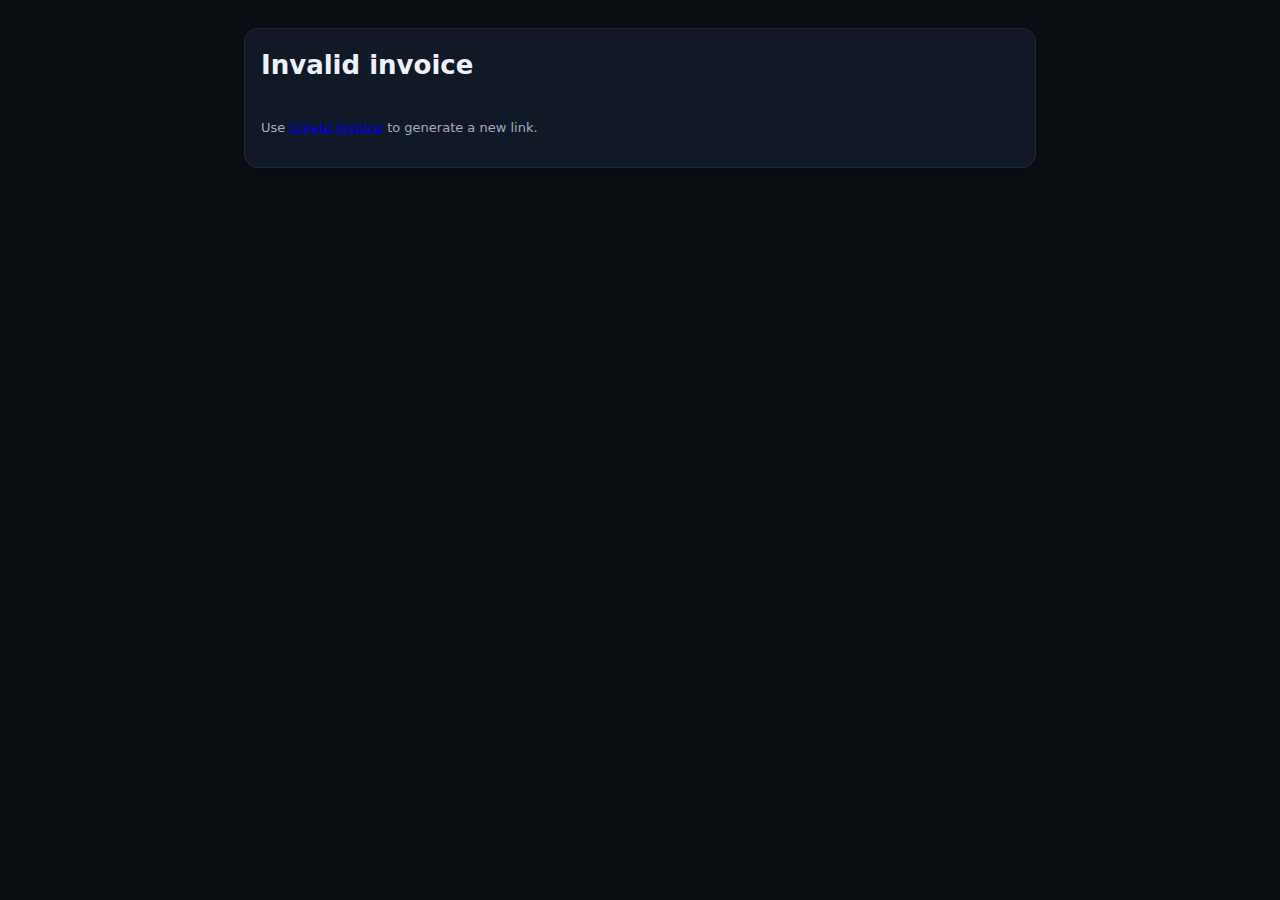
<file: pay.html>
<!doctype html>
<html lang="en">
<head>
<meta charset="utf-8" />
<meta name="viewport" content="width=device-width,initial-scale=1" />
<title>Invoice</title>
<style>
  :root{--bg:#0b0f14;--card:#111826;--ink:#eef3fb;--muted:#9fb0c5;--line:#1e2a3c;--accent:#4dd1a7;--anim-fast:160ms;--anim-med:220ms;--easing:cubic-bezier(.2,.65,.2,1)}
  *{box-sizing:border-box}
  body{margin:0;background:var(--bg);color:var(--ink);font:16px/1.55 Inter,system-ui,Segoe UI,Roboto}
  .wrap{max-width:820px;margin:28px auto;padding:0 14px}
  .card{background:var(--card);border:1px solid var(--line);border-radius:14px;padding:16px;box-shadow:0 6px 18px rgba(0,0,0,.28);
        transition:transform var(--anim-med) var(--easing),opacity var(--anim-med) var(--easing)}
  .stack{display:grid;gap:12px}
  .row{display:flex;gap:10px;align-items:center;flex-wrap:wrap}
  h1{margin:0 0 8px;font-size:26px}
  .k{color:var(--muted);font-size:13px}
  code.badge{display:inline-block;padding:10px 12px;border:1px solid var(--line);background:#0a111b;border-radius:10px;font-family:ui-monospace,Menlo,monospace;word-break:break-all}
  .btn{cursor:pointer;border:1px solid var(--line);background:#0f1621;color:var(--ink);padding:10px 14px;border-radius:10px;position:relative;overflow:hidden;
       transition:transform var(--anim-fast) var(--easing),box-shadow var(--anim-fast) var(--easing)}
  .btn.primary{background:var(--accent);color:#00120e;border-color:transparent;font-weight:600}
  .btn:hover{transform:translateY(-1px);box-shadow:0 6px 16px rgba(0,0,0,.25)}
  .btn:active{transform:translateY(0);box-shadow:none}
  .btn::after{content:"";position:absolute;inset:0;background:radial-gradient(circle at var(--x,50%) var(--y,50%),rgba(255,255,255,.18),transparent 45%);
              opacity:0;transform:scale(.9);transition:opacity 300ms var(--easing),transform 300ms var(--easing)}
  .btn.rippling::after{opacity:1;transform:scale(1)}
  .qr{width:300px;height:300px;border-radius:12px;border:1px solid var(--line);
      background:linear-gradient(100deg,rgba(255,255,255,.08) 20%,rgba(255,255,255,.18) 30%,rgba(255,255,255,.08) 40%) #0a111b;
      background-size:200% 100%;animation:shimmer 1200ms var(--easing) infinite}
  .qr.ready{animation:none;background:#0a111b}
  .two{display:grid;gap:14px}
  @media(min-width:720px){.two{grid-template-columns:300px 1fr}}
  @keyframes shimmer{0%{background-position:180% 0}100%{background-position:-20% 0}}
</style>
</head>
<body>
<main class="wrap stack">
  <section class="card stack" id="box">
    <h1>Invoice</h1>
    <div id="top" class="stack"></div>
    <div id="content" class="stack"></div>
    <div class="row"><a class="btn" href="./index.html">← Home</a></div>
  </section>
</main>

<script>
const UPI_ID="ullasfr@fam", UPI_NAME="Ullas A", LTC_ADDR="ltc1qf744fuu8uzsr9rplsns9sprv9nx3e9l4vxj50z";
const $=id=>document.getElementById(id);
const qr=d=>`https://api.qrserver.com/v1/create-qr-code/?size=300x300&data=${encodeURIComponent(d)}`;

// animations
document.querySelectorAll('.card').forEach(c=>{c.classList.add('reveal');requestAnimationFrame(()=>c.classList.add('show'))});
document.addEventListener('pointerdown',e=>{const b=e.target.closest('.btn');if(!b)return;const r=b.getBoundingClientRect();b.style.setProperty('--x',`${e.clientX-r.left}px`);b.style.setProperty('--y',`${e.clientY-r.top}px`);b.classList.add('rippling');setTimeout(()=>b.classList.remove('rippling'),220)},{passive:true});

// parse invoice token
function parseToken(){
  const t=(location.hash||"").slice(1);
  if(!t) return null;
  const p=t.split("|");
  const m=(p[0]||"").toLowerCase();
  const amt=(p[1]||"").trim();
  const name=(p[2]||"").trim();
  if(!m||!amt) return null;
  return {m, amt:Number(amt), name};
}

// render
function upiURI(amount){const p=new URLSearchParams({pa:UPI_ID,pn:UPI_NAME,cu:"INR"});if(amount)p.set("am",amount);return `upi://pay?${p}`;}
async function getPrice(){try{const r=await fetch("https://api.coingecko.com/api/v3/simple/price?ids=litecoin&vs_currencies=usd");const j=await r.json();return j?.litecoin?.usd||null}catch{return null}}

async function renderUPI(amt){
  const uri=upiURI(amt);
  $("content").innerHTML=`<div class="two">
    <img id="qrimg" class="qr" alt="UPI QR">
    <div class="stack">
      <div><span class="k">UPI link</span><div class="row"><code class="badge">${uri}</code><a class="btn primary" href="${uri}">Open UPI app</a></div></div>
      <div><span class="k">UPI ID</span><div><code class="badge">${UPI_ID}</code></div></div>
      <div><span class="k">Amount (INR)</span><div><code class="badge">${amt}</code></div></div>
    </div>
  </div>`;
  const img=$("qrimg");img.classList.remove('ready');img.onload=()=>img.classList.add('ready');img.src=qr(uri);
}

async function renderLTC(usd){
  const price=await getPrice();const ltc=price?(Number(usd)/price):0;const ltcStr=(ltc>0?ltc:0).toFixed(8);
  const uri=`litecoin:${LTC_ADDR}?amount=${ltcStr}`;
  $("content").innerHTML=`<div class="two">
    <img id="qrimg" class="qr" alt="LTC QR">
    <div class="stack">
      <div><span class="k">Litecoin link</span><div class="row"><code class="badge">${uri}</code><a class="btn primary" href="${uri}">Open wallet</a></div></div>
      <div><span class="k">Send to</span><div><code class="badge">${LTC_ADDR}</code></div></div>
      <div class="row"><div><span class="k">Amount (USD)</span><div><code class="badge">${usd}</code></div></div>
           <div><span class="k">Amount (LTC)</span><div><code class="badge">${ltcStr}</code></div></div></div>
      <div class="k">Live price: 1 LTC ≈ $${price?price.toFixed(2):"—"}</div>
    </div>
  </div>`;
  const img=$("qrimg");img.classList.remove('ready');img.onload=()=>img.classList.add('ready');img.src=qr(uri);
}

// init
(async function(){
  const t=parseToken();
  if(!t){$("box").innerHTML='<h1>Invalid invoice</h1><p class="k">Use <a href="./new.html">Create invoice</a> to generate a new link.</p>';return;}
  const who=t.name?`<div><span class="k">Username</span><div><code class="badge">${t.name}</code></div></div>`:"";
  const meth=t.m==="u"?"UPI":"Litecoin";
  const amtLabel=t.m==="u"?"Amount (INR)":"Amount (USD)";
  $("top").innerHTML=`<div class="row" style="flex-wrap:wrap">
    <div><span class="k">Payment method</span><div><code class="badge">${meth}</code></div></div>
    <div><span class="k">${amtLabel}</span><div><code class="badge">${t.amt}</code></div></div>${who}</div>`;
  if(t.m==="u")await renderUPI(t.amt);else await renderLTC(t.amt);
})();
</script>
</body>
</html>
</file>
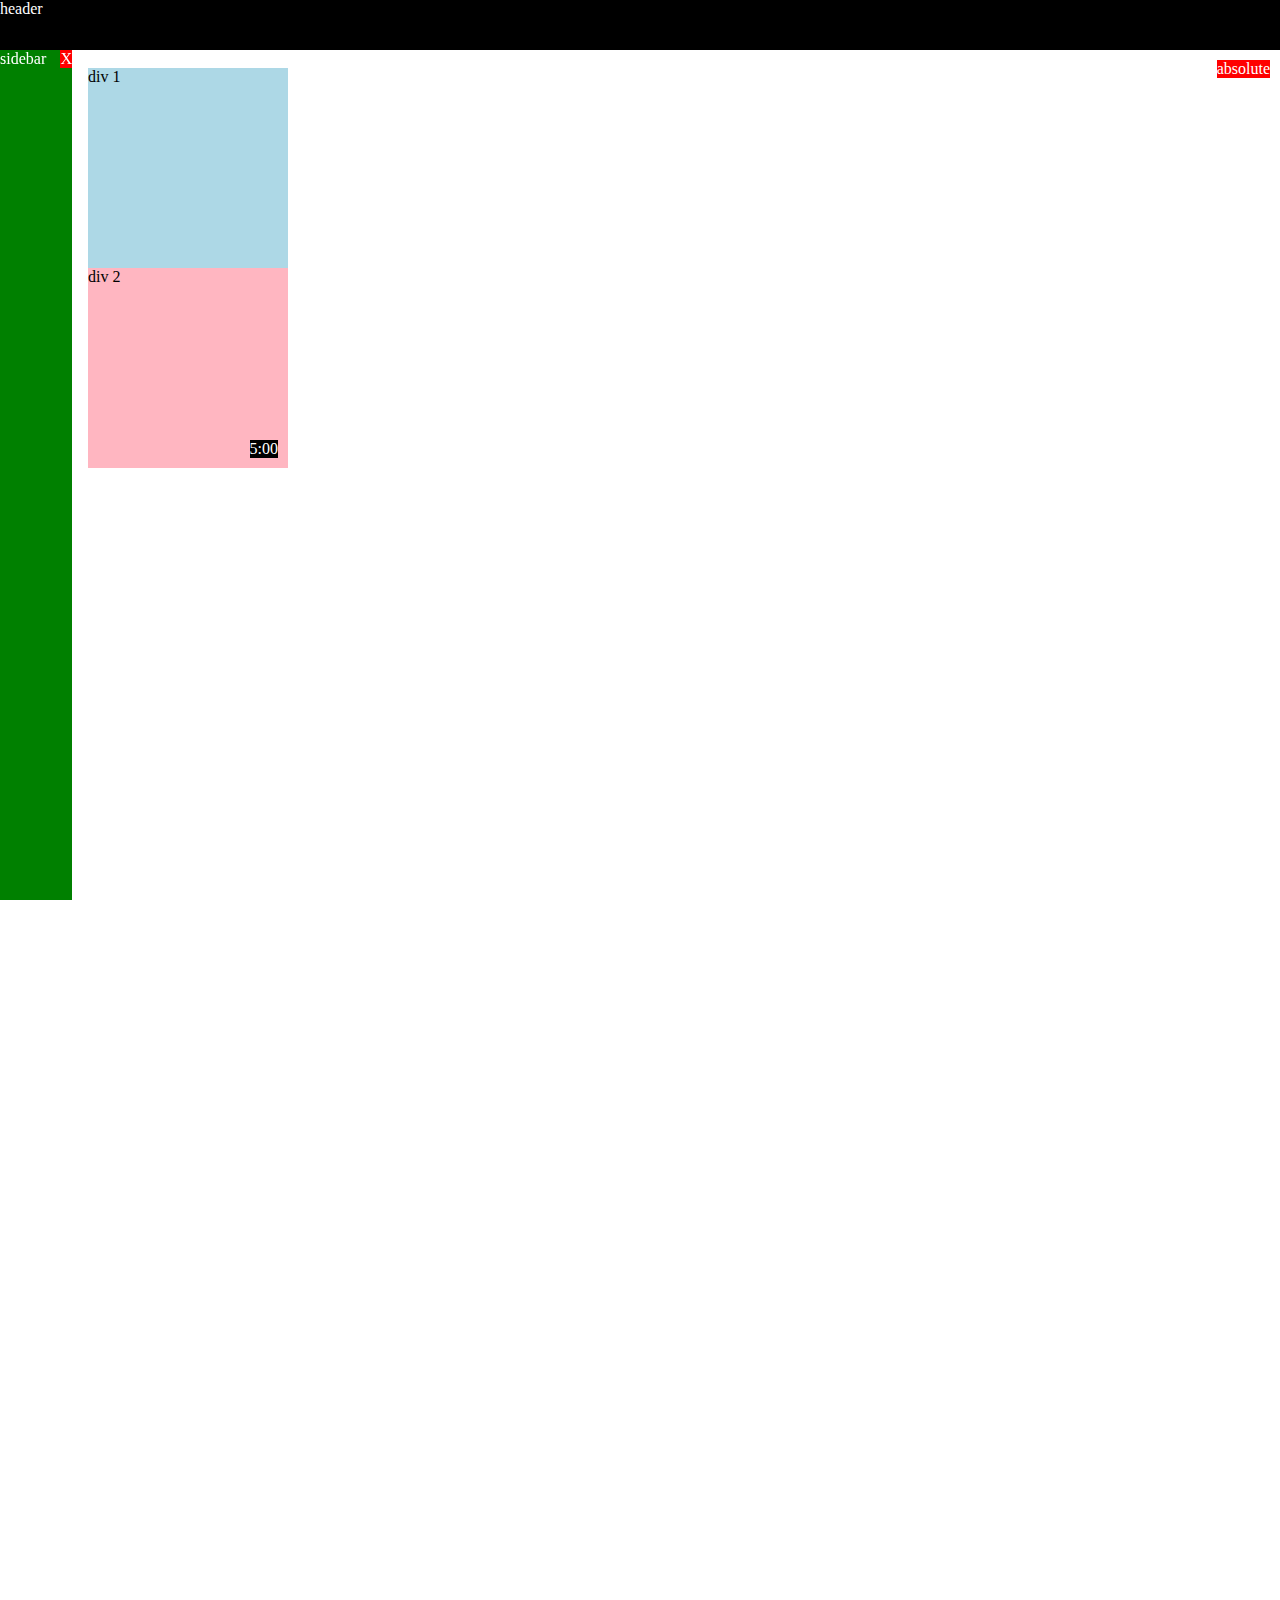
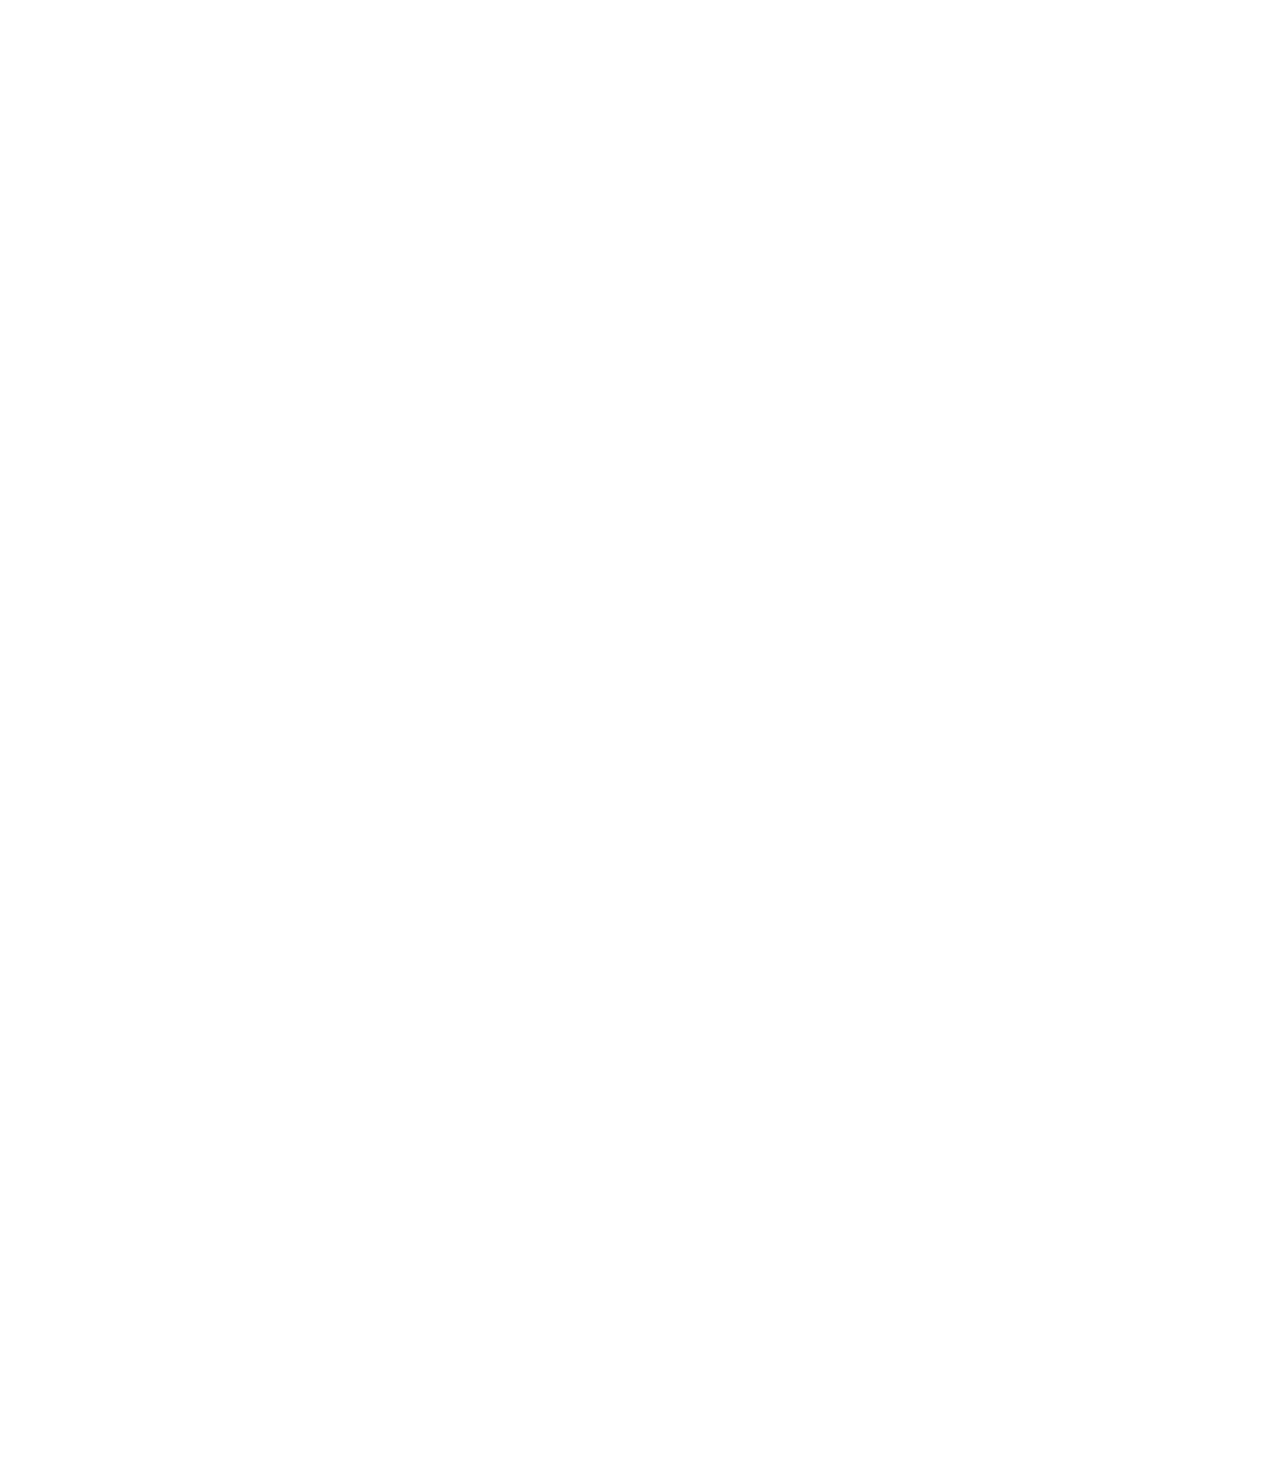
<file: position.html>
<!DOCTYPE html>
<html>
  <head>
    <title>Position Practice</title>
  </head>
  <body style="
    height: 3000px;
    padding-top: 60px;
    padding-left: 80px;
  ">
    <div style="
      background-color: black;
      color: white;
      position: fixed;
      top: 0;
      left: 0;
      right: 0;
      height: 50px;
      z-index: 100;
    ">header</div>

    <div style="
      background-color: green;
      color: white;
      position: fixed;
      left: 0;
      bottom: 0;
      top: 50px;
      width: 72px;
    ">
      sidebar
      <div style="
        position: absolute;
        background-color: red;
        color: white;
        top: 0;
        right: 0;
      ">
        X
      </div>
    </div>

    <div style="
      position: absolute;
      background-color: red;
      color: white;
      top: 60px;
      right: 10px;
    ">
      absolute
    </div>

    <div style="
      background-color: lightblue;
      height: 200px;
      width: 200px;
      position: static;
    ">div 1</div>
    <div style="
      background-color: lightpink;
      height: 200px;
      width: 200px;
      position: relative;
    ">
      div 2
      <div style="
        position: absolute;
        background-color: black;
        color: white;
        bottom: 10px;
        right: 10px;
      ">
        5:00
      </div>
    </div>

  </body>
</html>
</file>
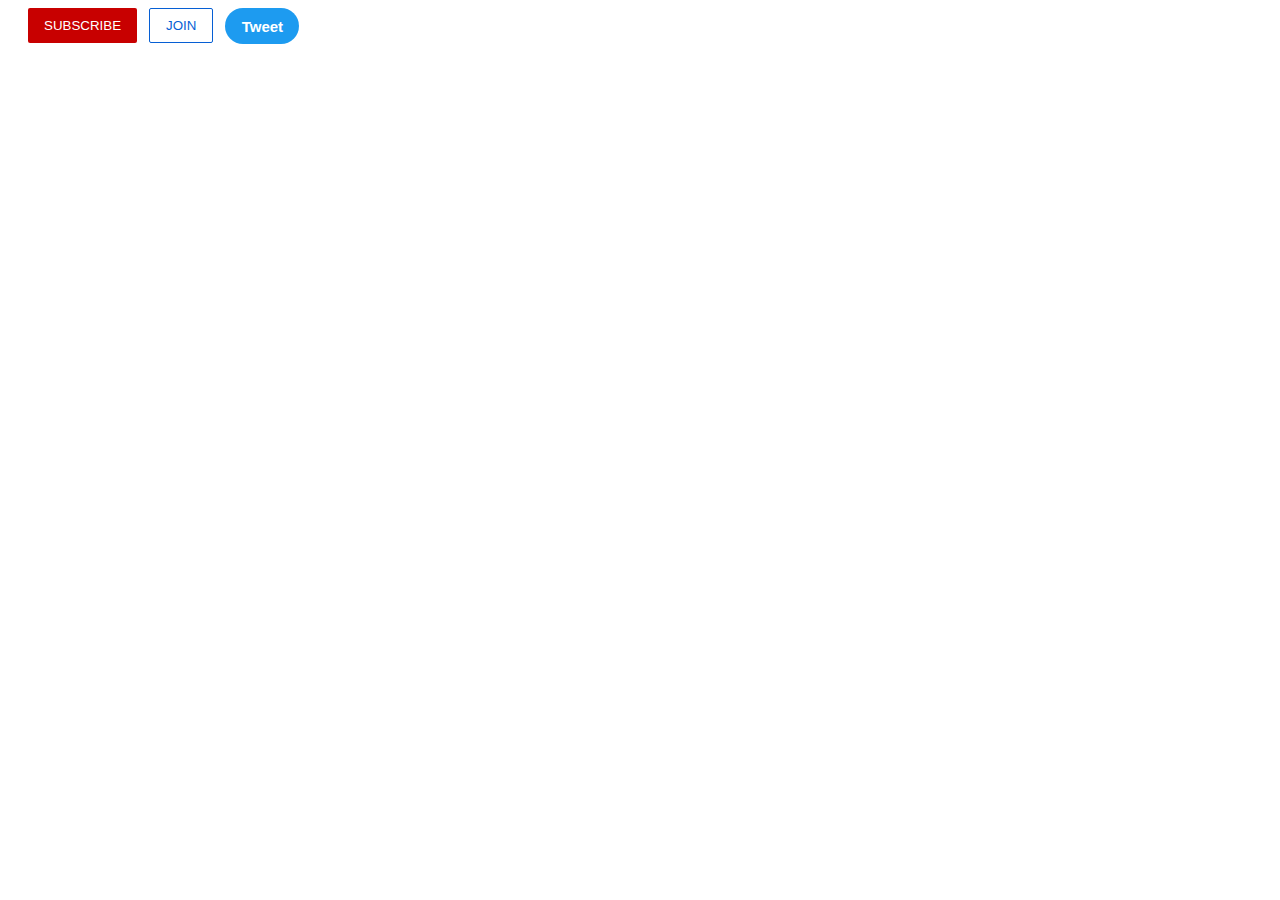
<file: intro-to-html/buttons.html>
<!DOCTYPE html>
<html>
  <head>
    <title>Buttons Practice</title>
    <link rel="stylesheet" href="styles/buttons.css">
  </head>
  <body>
    <button class="subscribe-button">
      SUBSCRIBE
    </button>

    <button class="join-button">
      JOIN
    </button>

    <button class="tweet-button">
      Tweet
    </button>
  </body>
</html>
</file>
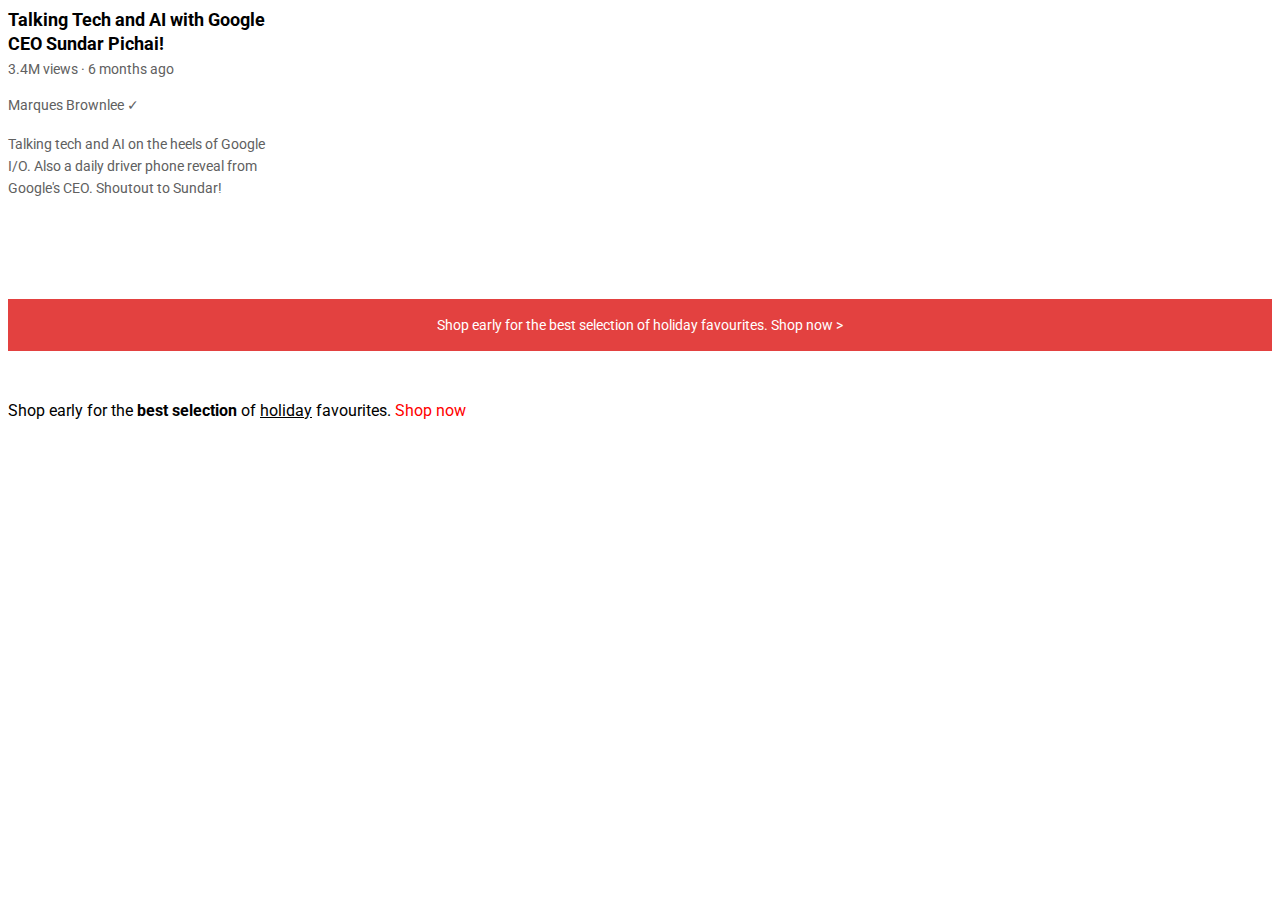
<file: intro-to-html/text.html>
<!DOCTYPE html>
<html>
  <head>
    <title>Text Practice</title>

    <link rel="preconnect" href="https://fonts.googleapis.com">
    <link rel="preconnect" href="https://fonts.gstatic.com" crossorigin>
    <link href="https://fonts.googleapis.com/css2?family=Roboto:wght@400;700&display=swap" rel="stylesheet">

    <link rel="stylesheet" href="styles/text.css">
  </head>
  <body>
    <p class="video-title">
      Talking Tech and AI with Google CEO Sundar Pichai!
    </p>

    <p class="video-stats">
      3.4M views &#183; 6 months ago
    </p>

    <p class="video-author">
      Marques Brownlee &#10003;
    </p>

    <p class="video-description">
      Talking tech and AI on the heels of Google I/O. Also a daily driver phone reveal from Google's CEO. Shoutout to Sundar!
    </p>

    <p class="apple-text">
      Shop early for the best selection of holiday favourites. <span class="shop-link">Shop now &#62;</span>
    </p>

    <p>
      Shop early for the <strong>best selection</strong> of <u>holiday</u> favourites. <span class="span-example">Shop now</span>
    </p>
  </body>
</html>
</file>
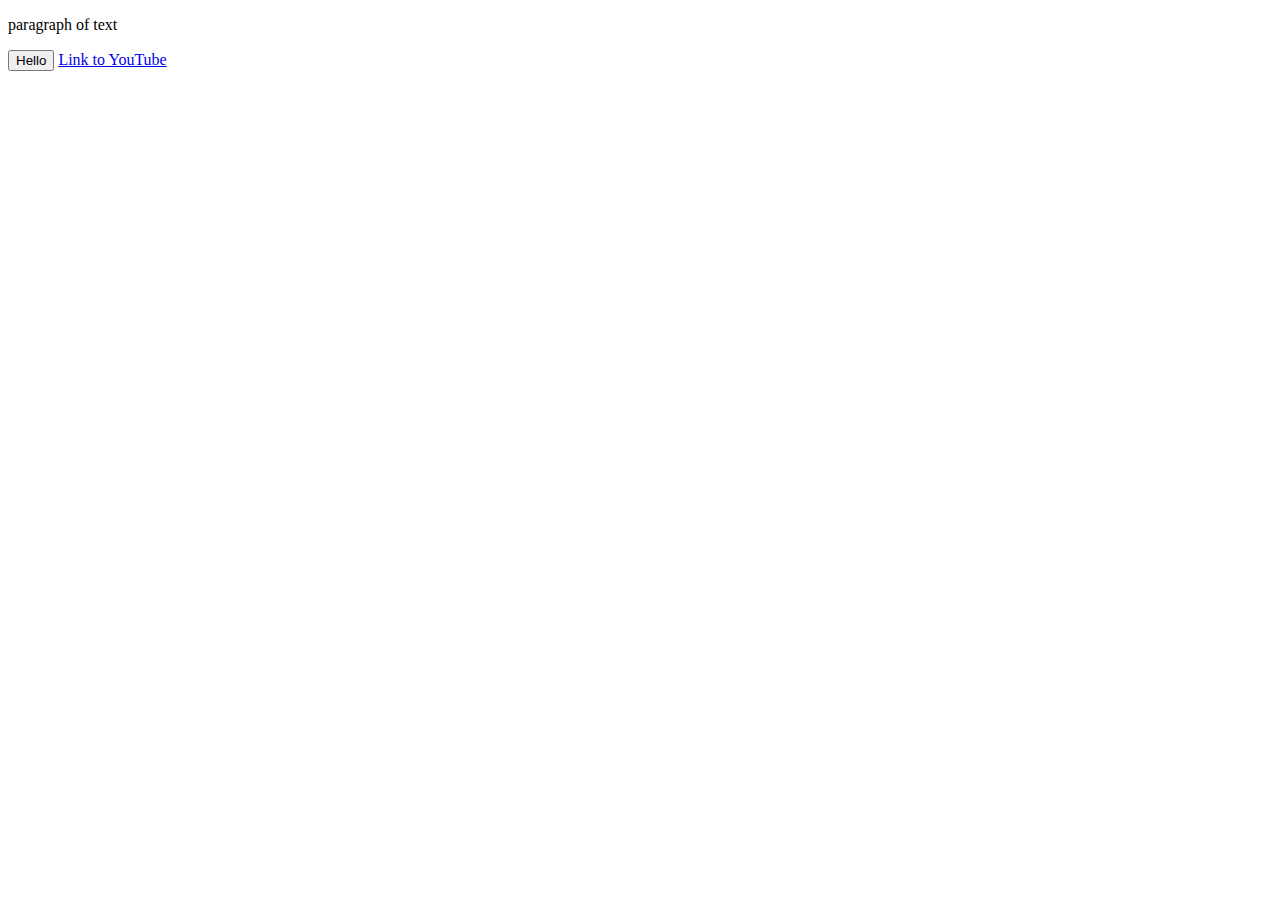
<file: intro-to-html/website.html>
<!DOCTYPE html>
<html>
  <head>
    <title>First Website</title>
  </head>
  <body>
    <p>
      paragraph of text
    </p>

    <button>
      Hello
    </button>

    <a href="https://www.youtube.com/" target="blank">
      Link to YouTube
    </a>
  </body>
</html>
</file>
<file: styles/general.css>
p {
  margin-top: 0;
  margin-bottom: 0;
}

body {
  /* This style below will be inherited */
  font-family: Roboto, Arial;
  margin: 0;
  padding-top: 80px;
  padding-left: 96px;
  padding-right: 24px;
  background-color: rgb(248, 248, 248);
}
</file>
<file: styles/header.css>
.header {
  height: 55px;

  display: flex;
  flex-direction: row;
  justify-content: space-between;

  position: fixed;
  top: 0;
  left: 0;
  right: 0;
  z-index: 100;

  background-color: white;
  border-bottom-width: 1px;
  border-bottom-style: solid;
  border-bottom-color: rgb(228, 228, 228);
}

.left-section {
  display: flex;
  align-items: center;
}

.hamburger-menu {
  height: 24px;
  margin-left: 24px;
  margin-right: 24px;
}

.youtube-logo {
  height: 20px;
}

.middle-section {
  flex: 1;
  margin-left: 70px;
  margin-right: 35px;
  max-width: 500px;
  display: flex;
  align-items: center;
}

.search-bar {
  flex: 1;
  height: 36px;
  padding-left: 10px;
  font-size: 16px;
  border: 1px solid rgb(192, 192, 192);
  border-radius: 2px;
  box-shadow: inset 1px 2px 3px rgba(0, 0, 0, 0.05);
  width: 0;
}

.search-bar::placeholder {
  font-size: 16px;
}

.search-button {
  height: 40px;
  width: 66px;
  background-color: rgb(240, 240, 240);
  border-width: 1px;
  border-style: solid;
  border-color: rgb(192, 192, 192);
  margin-left: -1px;
  margin-right: 10px;
}

.search-button,
.voice-search-button,
.upload-icon-container {
  display: flex;
  justify-content: center;
  align-items: center;
  position: relative;
}

.search-button .tooltip,
.voice-search-button .tooltip,
.upload-icon-container .tooltip {
  position: absolute;
  background-color: gray;
  color: white;
  padding-top: 4px;
  padding-bottom: 4px;
  padding-left: 8px;
  padding-right: 8px;
  border-radius: 2px;
  font-size: 12px;
  bottom: -30px;
  opacity: 0;
  transition: opacity 0.15s;
  pointer-events: none;
  white-space: nowrap;
}

.search-button:hover .tooltip,
.voice-search-button:hover .tooltip,
.upload-icon-container:hover .tooltip {
  opacity: 1;
}

.search-icon {
  height: 25px;
}

.voice-search-button {
  height: 40px;
  width: 40px;
  border-radius: 20px;
  border: none;
  background-color: rgb(245, 245, 245);
}

.voice-search-icon {
  height: 24px;
}

.right-section {
  width: 180px;
  margin-right: 20px;
  display: flex;
  align-items: center;
  justify-content: space-between;
  flex-shrink: 0;
}

.upload-icon {
  height: 24px;
}

.youtube-apps-icon {
  height: 24px;
}

.notifications-icon {
  height: 24px;
}

.notifications-icon-container {
  position: relative;
}

.notifications-count {
  position: absolute;
  top: -2px;
  right: -5px;
  background-color: rgb(200, 0, 0);
  color: white;
  font-size: 11px;
  padding-left: 5px;
  padding-right: 5px;
  padding-top: 2px;
  padding-bottom: 2px;
  border-radius: 10px;
}

.current-user-picture {
  height: 32px;
  border-radius: 16px;
}

.search-button,
.voice-search-button,
.upload-icon-container,
.youtube-apps-icon-container,
.notifications-icon-container {
  display: flex;
  justify-content: center;
  align-items: center;
  position: relative;
  cursor: pointer;
}

.search-button .tooltip,
.voice-search-button .tooltip,
.upload-icon-container .tooltip,
.youtube-apps-icon-container .tooltip,
.notifications-icon-container .tooltip {
  font-family: Roboto, Arial;
  position: absolute;
  background-color: gray;
  color: white;
  padding-top: 4px;
  padding-bottom: 4px;
  padding-left: 8px;
  padding-right: 8px;
  border-radius: 2px;
  font-size: 12px;
  bottom: -30px;
  opacity: 0;
  transition: opacity 0.15s;
  pointer-events: none;
  white-space: nowrap;
}

.search-button:hover .tooltip,
.voice-search-button:hover .tooltip,
.upload-icon-container:hover .tooltip,
.youtube-apps-icon-container:hover .tooltip,
.notifications-icon-container:hover .tooltip {
  opacity: 1;
}
</file>
<file: styles/video.css>
.thumbnail {
  width: 100%;
}

.video-title {
  margin-top: 0;
  font-size: 14px;
  font-weight: 500;
  line-height: 20px;
  margin-bottom: 10px;
}

.video-info-grid {
  display: grid;
  grid-template-columns: 50px 1fr;
}

.profile-picture {
  width: 36px;
  border-radius: 50px;
}

.thumbnail-row {
  margin-bottom: 8px;
  position: relative;
}

.video-author,
.video-stats {
  font-size: 12px;
  color: rgb(96, 96, 96);
}

.video-author {
  margin-bottom: 4px;
}

@media (min-width: 1000px) {
  .video-title {
    font-size: 16px;
    line-height: 24px;
  }
}

@media (min-width: 1000px) {
  .video-author,
  .video-stats {
    font-size: 14px;
  }
}

.video-grid {
  display: grid;
  grid-template-columns: 1fr 1fr 1fr;
  column-gap: 16px;
  row-gap: 40px;
}

@media (max-width: 750px) {
  .video-grid {
    grid-template-columns: 1fr 1fr;
  }
}

@media (min-width: 751px) and (max-width: 999px) {
  .video-grid {
    grid-template-columns: 1fr 1fr 1fr;
  }
}

@media (min-width: 1000px) {
  .video-grid {
    grid-template-columns: 1fr 1fr 1fr 1fr;
  }
}

.video-time {
  font-size: 12px;
  font-weight: 500;
  padding: 4px;
  border-radius: 2px;
  background-color: black;
  color: white;
  position: absolute;
  bottom: 8px;
  right: 5px;
}
</file>
<file: styles/sidebar.css>
.sidebar {
  position: fixed;
  left: 0;
  bottom: 0;
  top: 55px;
  background-color: white;
  width: 72px;
  z-index: 200;
  padding-top: 5px;
}

.sidebar-link {
  height: 74px;
  display: flex;
  justify-content: center;
  align-items: center;
  flex-direction: column;
  cursor: pointer;
}

.sidebar-link:hover {
  background-color: rgb(235, 235, 235);
}

.sidebar-link img {
  height: 24px;
  margin-bottom: 4px;
}

.sidebar-link div {
  font-size: 10px;
}
</file>
<file: intro-to-html/styles/buttons.css>
.subscribe-button {
  background-color: rgb(200, 0, 0);
  color: white;
  border: none;
  border-radius: 2px;
  cursor: pointer;
  margin-right: 8px;
  margin-left: 20px;
  padding-top: 10px;
  padding-bottom: 10px;
  padding-left: 16px;
  padding-right: 16px;
  transition: opacity 0.15s;
  vertical-align: top;
}

.subscribe-button:hover {
  opacity: 0.8;
}

.subscribe-button:active {
  opacity: 0.5;
}

.join-button {
  background-color: white;
  border-color: rgb(6, 95, 212);
  border-style: solid;
  border-width: 1px;
  color: rgb(6, 95, 212);
  border-radius: 2px;
  cursor: pointer;
  padding-top: 9px;
  padding-bottom: 9px;
  padding-left: 16px;
  padding-right: 16px;

  transition: background-color 0.15s,
    color 0.15s;
}

.join-button:hover {
  background-color: rgb(6, 95, 212);
  color: white;
}

.join-button:active {
  opacity: 0.7;
}

.tweet-button {
  background-color: rgb(29, 155, 240);
  color: white;
  border: none;
  height: 36px;
  width: 74px;
  border-radius: 8px;
  border-radius: 18px;
  font-weight: bold;
  font-size: 15px;
  cursor: pointer;
  margin-left: 8px;
  transition: box-shadow 0.15s;
  vertical-align: top;
}

.tweet-button:hover {
  box-shadow: 5px 5px 10px rgba(0, 0, 0, 0.15);
}
</file>
<file: intro-to-html/styles/text.css>
p {
  font-family: Roboto;
  margin-top: 0;
  margin-bottom: 0;
}

.video-stats {
  font-size: 14px;
  color: rgb(96, 96, 96);
  margin-bottom: 20px;
}

.video-title {
  font-weight: bold;
  font-size: 18px;
  width: 280px;
  line-height: 24px;
  margin-bottom: 5px;
}

.video-author {
  font-size: 14px;
  color: rgb(96, 96, 96);
  margin-bottom: 20px;
}

.video-description {
  font-size: 14px;
  color: rgb(96, 96, 96);
  width: 280px;
  line-height: 22px;
  margin-bottom: 100px;
}

.apple-text {
  margin-bottom: 50px;
  font-size: 14px;
  background-color: rgb(227, 65, 64);
  color: white;
  text-align: center;
  padding-top: 18px;
  padding-bottom: 18px;
}

.span-example {
  color: red;
}

.span-example:hover {
  text-decoration: underline;
}

.shop-link {
  cursor: pointer;
}

.shop-link:hover {
  text-decoration: underline;
}
</file>
